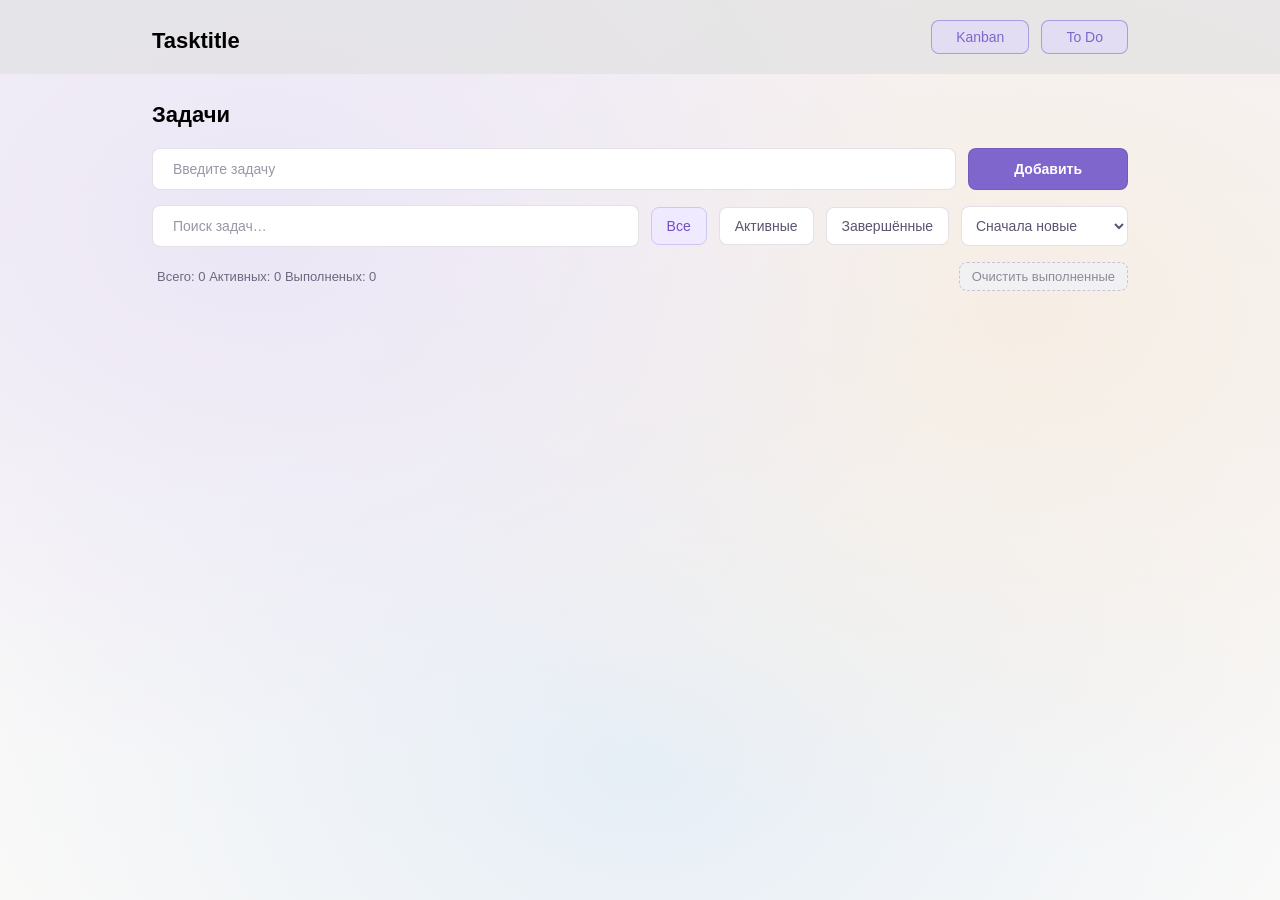
<file: index.html>
<!doctype html>
<html lang="en">
  <head>
    <meta charset="UTF-8" />
    <meta name="viewport" content="width=device-width, initial-scale=1.0" />
    <title>Document</title>
    <link rel="stylesheet" href="style.css" />
  </head>

  <body class="todo">
    <header class="header">
      <div class="container header__container">
        <h2 class="title">Tasktitle</h2>

        <nav class="tabs">
          <a href="kanban.html" class="tab active">Kanban</a>
          <a href="index.html" class="tab active">To Do</a>
        </nav>
      </div>
    </header>

    <main class="container">
      <h1 class="title">Задачи</h1>

      <form class="form-add">
        <input
          class="form-add__input"
          type="text"
          placeholder="Введите задачу"
        />
        <button class="form-add__button" type="submit">Добавить</button>
      </form>
      <div class="toolbar">
        <input class="toolbar__search" type="text" placeholder="Поиск задач…" />
        <div class="tabs toolbar__tabs">
          <button class="tabs__item tabs__item--active" type="button">
            Все
          </button>
          <button class="tabs__item" type="button">Активные</button>
          <button class="tabs__item" type="button">Завершённые</button>
        </div>
        <select class="toolbar__sort">
          <option>Сначала новые</option>
          <option>Сначала старые</option>
          <option>Название A→Z</option>
          <option>Название Z→A</option>
        </select>
      </div>
      <div class="tasks"></div>
      <!-- <div class="task">
        <div class="task__content">
          <div class="task__title">Пример задачи</div>
          <div class="task__meta">26.09.2025, 15:49</div>
        </div>
        <div class="task__actions">
          <button class="task__action task__action--edit">
            <svg
              class="task__icon"
              viewBox="0 0 24 24"
              width="14"
              height="14"
              fill="none"
              stroke="#6f64a3"
              stroke-width="2"
              stroke-linecap="round"
              stroke-linejoin="round"
            >
              <path d="M12 20h9" />
              <path
                d="M16.5 3.5a2.121 2.121 0 0 1 3 3L7 19l-4 1 1-4L16.5 3.5z"
              />
            </svg>
          </button>
          <button class="task__action task__action--delete">
            <svg
              class="task__icon"
              viewBox="0 0 24 24"
              width="14 "
              height="14"
              fill="none"
              stroke="#cb6e6e"
              stroke-width="2"
              stroke-linecap="round"
              stroke-linejoin="round"
            >
              <polyline points="3 6 5 6 21 6" />
              <path d="M19 6l-1 14a2 2 0 0 1-2 2H8a2 2 0 0 1-2-2L5 6" />
              <path d="M10 11v6" />
              <path d="M14 11v6" />
              <path d="M9 6V4a2 2 0 0 1 2-2h2a2 2 0 0 1 2 2v2" />
            </svg>
          </button>
        </div>
      </div>  -->
      <div class="footer-controls">
        <div class="footer-controls__counters">
          <span>Всего: 1</span>
          <span>Активных: 1</span>
          <span>Выполненных: 0</span>
        </div>
        <button
          class="button button--clear footer-controls__clear"
          type="button"
        >
          Очистить выполненные
        </button>
      </div>
    </main>
   <!--   <script src="./task.js"></script> -->
    <script src="./main.js"></script>
  </body>
</html>
</file>
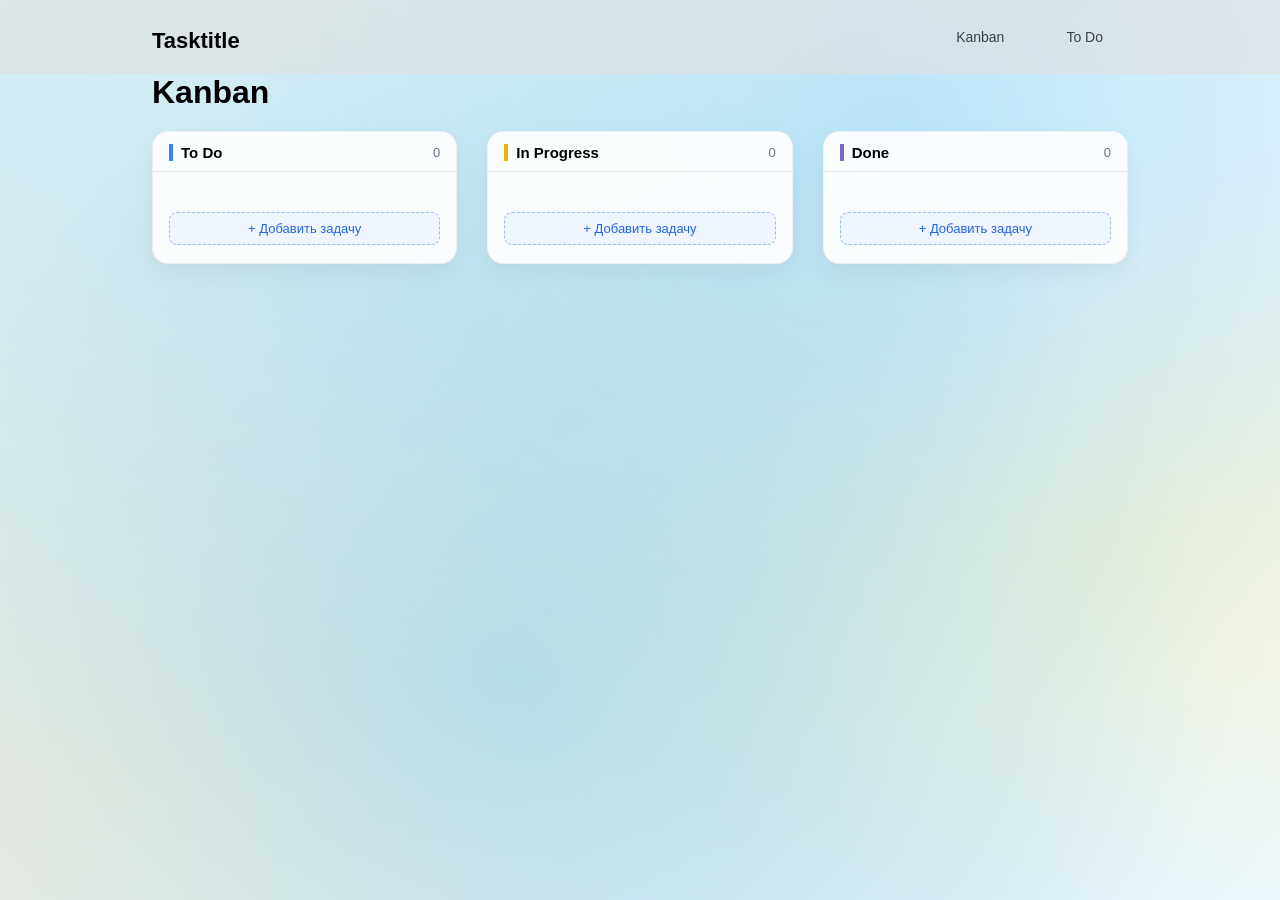
<file: kanban.html>
<!doctype html>
<html lang="en">
  <head>
    <meta charset="UTF-8" />
    <meta name="viewport" content="width=device-width, initial-scale=1.0" />
    <title>Document</title>
    <link rel="stylesheet" href="style.css" />
  </head>

  <body class="kanban">
    <header class="header">
      <div class="container header__container">
        <h2 class="title">Tasktitle</h2>

        <nav class="tabs">
          <a href="kanban.html" class="tab active">Kanban</a>
          <a href="index.html" class="tab active">To Do</a>
        </nav>
      </div>
    </header>

    <main class="kanban container">
      <h1 class="kanban__title">Kanban</h1>
      <div class="board">
        <div class="column" data-status="todo">
          <div class="column__header">
            <h2 class="column__title">To Do</h2>
            <span class="column__count">0</span>
          </div>

          <div class="column__tasks">
            <div class="column__task task-kanban">
              <h3 class="task-kanban__title">Сделать уроки</h3>
              <p class="task-kanban__descr">
                Математика,Русский язык,География
              </p>
              <div class="task-kanban__foter">
                <span class="task-kanban__priority">Средний приоритет</span>
                <span class="task-kanban__deadline">12.03</span>
              </div>
            </div>

            <div class="column__task task-kanban">
              <h3 class="task-kanban__title">Сверстать главную страницу</h3>
              <p class="task-kanban__descr">
                Создать адаптивную сетку и добавить стили для хедера и кнопок.
              </p>
              <div class="task-kanban__foter">
                <span class="task-kanban__priority">Средний приоритет</span>
                <span class="task-kanban__deadline">до 15.11</span>
              </div>
            </div>
          </div>

          <button class="column__btn">+ Добавить задачу</button>
        </div>

        <div class="column" data-status="in-progress">
          <div class="column__header">
            <h2 class="column__title">In Progress</h2>
            <span class="column__count">0</span>
          </div>

          <div class="column__tasks">
            <div class="column__task task-kanban">
              <h3 class="task-kanban__title">Разработать API авторизации</h3>
              <p class="task-kanban__descr">
                Реализовать JWT-токены, refresh/access, роуты для login/register
              </p>
              <div class="task-kanban__foter">
                <span class="task-kanban__priority">Высокий приоритет</span>
                <span class="task-kanban__deadline">15.03</span>
              </div>
            </div>
          </div>

          <button class="column__btn">+ Добавить задачу</button>
        </div>

        <div class="column" data-status="done">
          <div class="column__header">
            <h2 class="column__title">Done</h2>
            <span class="column__count">0</span>
          </div>

          <div class="column__tasks">
            <div class="column__task task-kanban">
              <h3 class="task-kanban__title">Исправить баг с кэшем</h3>
              <p class="task-kanban__descr">
                Пользователи видят устаревшие данные после обновления страницы
              </p>
              <div class="task-kanban__foter">
                <span class="task-kanban__priority">Высокий приоритет</span>
                <span class="task-kanban__deadline">18.03</span>
              </div>
            </div>
          </div>

          <button class="column__btn">+ Добавить задачу</button>
        </div>
      </div>
    </main>
    <script src="./kanban.js"></script>
  </body>
</html>
</file>
<file: style.css>
* {
  margin: 0;
  padding: 0;
  box-sizing: border-box;
  font-family: "Inter" sans-serif;
}
body {
font-family: "Inter", sans-serif;
/* background-color: rgb(162, 122, 66); */
}

 button {
background-color: transparent;
border: none;
}
.container {
  max-width: 1024px;
  margin: 0 auto;
  padding: 0 24px;
}
.header {
  position: sticky;
  top: 0;
  z-index: 100;
  border-bottom: 1px rgba(0, 0, 0, 0.65);
  background: rgba(225, 225, 225, 0.65);
  
}
.header__container {
  display: flex;
  justify-content: space-between;
  align-items: center;
  
}
.header__title {
  font-size: 18px;
  font-weight: 700;
}
.tabs {
  display: flex;
  gap: 12px;
  align-items: center;
}
.tab {
  text-decoration: none;
  background-color: transparent;
  border: 1px solid transparent;
  border-radius: 8px;
  padding: 8px 24px;
  font-size: 14px;
  font-weight: 500;
  color: #374151;
  cursor: pointer;

}

.todo .tab.active {
 background: #e3ddf4;
 border: 1px solid rgba(126, 102, 205, 0.55);
 color: #7e66cd;
}

.todo {
  background:
    radial-gradient(1200px 900px at 20% 25%, #ebe6f5 0%, transparent 60%),
    radial-gradient(1200px 900px at 80% 35%, #f6eee4 0%, transparent 60%),
    radial-gradient(1200px 900px at 50% 85%, #e6eef6 0%, transparent 60%),
    linear-gradient(#f6f3f9, #fbfaf8);
  background-attachment: fixed;
}

.form-add {
  display: flex;
  align-items: center;
  gap: 12px;
  margin-bottom: 15px;
}
.form-add__input {
  width: 100%;
  padding: 12px 20px;
  font-size: 14px;
  border: 1px solid rgba(30, 10, 60, 0.12);
  border-radius: 8px;
  background-color: #ffffff;
}

.form-add__input::placeholder {
  color: #9b96a6;
}

.form-add__button {
  padding: 12px 45px;
  border-radius: 8px;
  border: 1px solid rgba(30, 10, 60, 0.12);
  font-size: 14px;
  font-weight: 600;
  color: #ffffff;
  background-color: #7e66cd;
  cursor: pointer;
}
.title {
  font-size: 22px;
  font-weight: 600;
  margin: 28px 0 20px;
}

.tabs__item {
  padding: 10px 15px;
  border: 1px solid rgba(30, 10, 60, 0.12);
  border-radius: 8px;
  background: #ffffff;
  font-size: 14px;
  font-weight: 500;
  color: #5e5472;
  cursor: pointer;
  transition: background .2s, color .2s, border-color .2s;
}
.tabs__item:hover {
    background: #f6f4ff;
    border-color: rgba(30, 10, 60, 0.2);
    color: #735cc6;
}
.tabs__item:active {
    background: #e9e5f9;
    border-color: #735cc6;
    color: #5d47aa;
}

.tabs__item--active {
  background: #efeaff;
  border-color: #cfc6f5;
  color: #734cc6;
}
.title {
    font-size: 22px;
    font-weight: 600;
    margin: 28px 0 20px;
}

.toolbar__sort {
  padding: 10px 28px 10px 10px;
  font-size: 14px;
  border: 1px solid rgba(30, 10, 60, 0.12);
  border-radius: 8px;
  background: #fff;
  font-weight: 500;
  color: #5e5472;
}
.toolbar {
  display: flex;          
    justify-content: space-between;  
    align-items: center;   
    gap: 12px;           
    margin-bottom: 15px;
}

.toolbar__search {
  width: 100%;                    
    padding: 12px 20px;         
    font-size: 14px;             
    border: 1px solid rgba(30, 10, 60, 0.12); 
    border-radius: 8px;            
    background-color: #ffffff; 
}
.toolbar__search::placeholder {
color: #9b96a6; 
}
.toolbar__search:hover {
  border-color:rgba(30, 10, 60, 0.2)
}
.toolbar__search:focus-visible {
  outline: none;
  border: #7e66cd;
  box-shadow: 0 0 0 3px rgba(126, 102, 205, 0.28);
}
.task {
  padding: 10px 12px;
  border: 1px solid rgba(30, 10, 60, 0.12);
  border-radius: 8x;
  background: #fff;
  margin-bottom: 15px;
  display: flex;
  align-items: center;
  justify-content: space-between;
  gap: 8px;

}
.task__title {
  font-size: 14px;
  font-weight: 700;
  margin-bottom: 5px;
  color: #221c2a;
}

.task__meta {
  font-size: 12px;
  color: #8a8398;
}
.task__actions {
  display: flex;
  justify-content: center;
  align-items: center;
}
.task__action {
  width: 40px;
  height: 26px;
  border: 1px solid rgba(30, 10, 60, 0.12);
  border-radius: 6px;
  background: #fff;
  
  cursor: pointer;
  
  display: flex; /* включаем Flexbox для содержимого кнопки */
  align-items: center; /* центрируем SVG по вертикали */
  justify-content: center; /* центрируем SVG по горизонтали */

}
.task__action:hover {
  background: #f6f4ff;
  border-color: rgba(30, 10, 60, 0.2);
  box-shadow: 0 6px 12px rgba(126, 102, 205, 0.18);
}

.task__action:focus-visible {
  outline: none;
  box-shadow: 0 0 0 3px rgba(126, 102, 205, 0.22);
}

.task__action:active {
  transform: translateY(1px);
}
.task__icon {
  width: 14px;
  height: 14px;
  display: block;
}

.footer-controls {
  display: flex;                  
  align-items: center;         
  justify-content: space-between; 
  margin-top: 4px;           
}

.footer-controls__counters {
  font-size: 13px;              
  color: #6f6781;              
  margin-left: 5px;             
}

.button--clear {
  padding: 6px 12px;
  font-size: 13px;
  background-color: transparent;
  border-radius: 8px;
  text-align: left;
  cursor: pointer;
  transition: background-color 0.2s, color 0.2s, border 0.2s;
  color: #735cc6;
  border: 1px dashed #a28bdc;
  outline: none;
}

.button--clear:hover {
  background-color: #f6f4ff;
  color: #735cc6;
  border-style: solid;
  border-color: #735cc6;
}

.button--clear:active {
  background-color: #e9e5f9;
  border-color: #5d47aa;
  color: #5d47aa;
}

.button--clear:disabled {
  color: #8e8b99;
  border-color: #c8c5cf;
  background-color: #f1f1f3;
  cursor: not-allowed;
}

.task--done .task__title {
  text-decoration: line-through;
  color: #8a8398;
  opacity: 0.7;
}

.input--error {
  border-color: #cb6e6e;
}

.kanban {
background:
radial-gradient(at 20% 25%, rgba(173, 216, 230, 0.45), transparent 60%),
radial-gradient(at 70% 15%, rgba(135, 206, 250, 0.45), transparent 55%),
radial-gradient(at 40% 75%, rgba(126, 207, 234, 0.45), transparent 65%),
radial-gradient(at 85% 60%, rgba(255, 239, 186, 0.55), transparent 55%),
radial-gradient(at 10% 85%, rgba(255, 218, 181, 0.448), transparent 60%),
radial-gradient(at 60% 80%, rgba(186, 230, 253, 0.5), transparent 60%),
linear-gradient(135deg, #e0f7fa 0%, #f0f9ff 100%);
background-attachment: fixed;
}



.board{
  display: flex;
  gap: 30px;
  justify-content: center;
  align-items: flex-start;
  max-width: 1200px;
  margin: 0 auto;
  padding: 20px 0;
}

.column {
  background:rgba(255, 255, 255, 0.9);
  border: 1px solid rgba(0, 0, 0, 0.05);
  border-radius: 16px;
  width: 320px;
  display: flex;
  flex-direction:column ;
  box-shadow: 0 8px 24px rgba(0, 0, 0,0.05);
}

.column__header {
  display: flex;
justify-content: space-between;
align-items: center;
padding: 12px 16px 10px;
border-bottom: 1px solid rgba(0,0,0,0.08);
}

.column__title {
  font-size: 15px;
  font-weight: 600;
  padding-left: 8px;
}

.column__count {
  font-size: 13px;
  color: #64748b;
}

.column[data-status="todo"] .column__title{
  border-left: 4px solid #3b82f6;
}

.column[data-status="in-progress"] .column__title{
  border-left: 4px solid #eab308;
}

.column[data-status="done"] .column__title{
  border-left: 4px solid #7e66cd;
}

.column__tasks{
  display: flex;
  flex-direction: column;
  gap: 15px;
  padding:14px 16px;
}

.task-kanban {
background-color: white;
border: 1px solid rgba(0, 0, 0, 0.05);
border-radius: 10px;
padding: 16px 18px;
box-shadow: 0 2px 6px rgba(0, 0, 0, 0.05);


display: flex;
flex-direction: column;
gap:10px;
align-items: flex-start;


cursor: grab;

transition: box-shadow 0.2s, transform 0.2s;
}

.task-kanban:hover {
  transform: translateY(-2);
  box-shadow: 0 4px 12px rgba(0, 0, 0, 0.05);
}

.task-kanban__descr {
  font-size: 13px;
  color: #4b5563;
  line-height: 1.4;
  border-bottom: 1px solid rgba(0, 0, 0, 0.05);
  padding-bottom: 10px;
}

.task-kanban__title {
  font-size: 14px;
  font-weight: 600;
  color: #111827;
  line-height: 1.3;
}
.task-kanban__footer {
  display: flex;
  justify-content: space-between;
  align-items: center;
  width: 100%;
} 
.task-kanban__priority {
  font-size: 12.5px;
  font-weight: 600;
  padding: 3px 10px;
  border-radius: 6px;
  background-color: #f1f5f9;
  color: #1e293b;
  display: inline-block;
}

.task-kanban__priority.high {
  background-color: #fee2e2;
  color: #b91c1c;
}
.task-kanban__priority.medium {
  background-color: #fef3c7;
  color: #92400e;
}
.task-kanban__priority.low {
  background-color: #dcfce7;
  color: #166534;
}


.task-kanban__deadline {
  font-size: 12.5px;
  color: #64748b;

}

.column__btn {
  margin: 12px 16px 18px 16px;
  padding: 8px;
  font-size: 13px;
  color: #2563eb;
  background-color: rgba(37, 99, 235, 0.05);
  border: 1px dashed rgba(37, 99, 235, 0.4);
  border-radius: 8px;
  text-align: center;
  transition: all 0.2s ease;
}

.column__btn:hover {
  background-color: rgba(37, 99, 235, 0.12);
  border: 1px solid #2563eb;
}

.dragging {
  opacity: 0.6;
  transform: scale(0.95);
  cursor: grabbing;
  box-shadow: 0 4px 14px rgba(0, 0, 0, 0.12);
}

.column__tasks.drag-over{
  cursor: copy;
}

.column.drag-over .column__title {
  border-left-color:#2563eb ;
}

.column.drag-over {
  background-color: rgba(255, 255, 255, 0.95);
  box-shadow: 0px 16px 32px 9px rgba(255, 255, 255, 0.2);
  background-color:rgba(39, 99, 235, 0.3) ;

  transition: background-color 0.2s, box-shadow 0.2s, border-color 0.2s;
}
</file>
